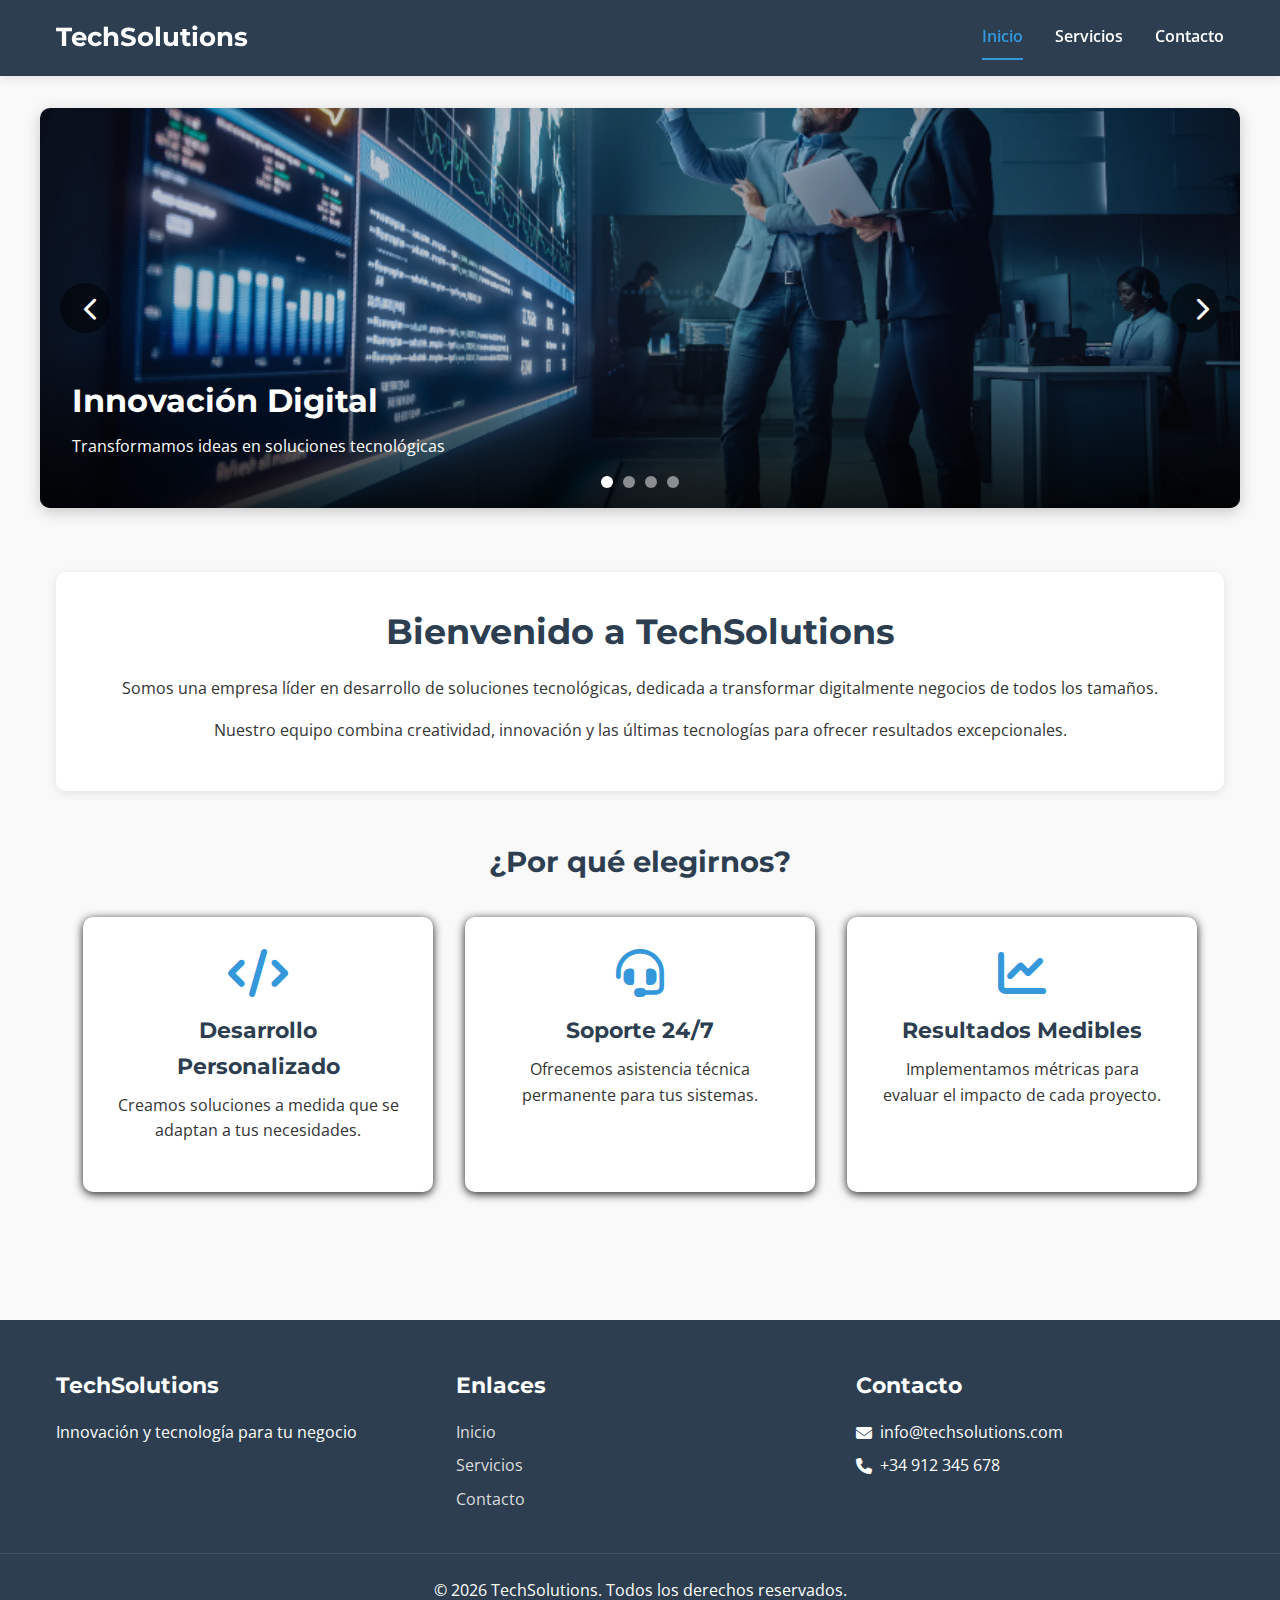
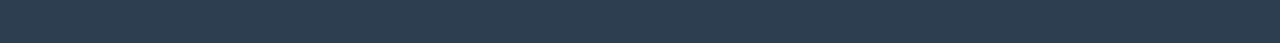
<file: index.html>
<!DOCTYPE html>
<html lang="es">
<head>
    <meta charset="UTF-8">
    <meta name="viewport" content="width=device-width, initial-scale=1.0">
    <title>TechSolutions - Inicio</title>
    <link rel="stylesheet" href="css/styles.css">
    <link href="https://fonts.googleapis.com/css2?family=Montserrat:wght@400;700&family=Open+Sans:wght@400;600&display=swap" rel="stylesheet">
    <link rel="stylesheet" href="https://cdnjs.cloudflare.com/ajax/libs/font-awesome/6.4.0/css/all.min.css">
</head>
<body>
    <!-- Menú simple -->
    <header>
        <nav>
            <div class="logo">
                <a href="index.html">TechSolutions</a>
            </div>
            <div class="menu">
                <a href="index.html" class="activo">Inicio</a>
                <a href="articulos.html">Servicios</a>
                <a href="contacto.html">Contacto</a>
            </div>
        </nav>
    </header>

    <!-- Carrusel simple -->
    <section class="carrusel">
        <div class="carrusel-contenedor">
            <!-- Las imágenes se cargan con JavaScript -->
        </div>
        <button class="carrusel-btn anterior"><i class="fas fa-chevron-left"></i></button>
        <button class="carrusel-btn siguiente"><i class="fas fa-chevron-right"></i></button>
        <div class="indicadores">
            <!-- Los indicadores se generan con JavaScript -->
        </div>
    </section>

    <!-- Contenido principal -->
    <main>
        <section class="intro">
            <h1>Bienvenido a TechSolutions</h1>
            <p>Somos una empresa líder en desarrollo de soluciones tecnológicas, dedicada a transformar digitalmente negocios de todos los tamaños.</p>
            <p>Nuestro equipo combina creatividad, innovación y las últimas tecnologías para ofrecer resultados excepcionales.</p>
        </section>

        <section class="caracteristicas">
            <h2>¿Por qué elegirnos?</h2>
            <div class="caracteristicas-grid">
                <div class="caracteristica">
                    <i class="fas fa-code icono-grande"></i>
                    <h3>Desarrollo Personalizado</h3>
                    <p>Creamos soluciones a medida que se adaptan a tus necesidades.</p>
                </div>
                <div class="caracteristica">
                    <i class="fas fa-headset icono-grande"></i>
                    <h3>Soporte 24/7</h3>
                    <p>Ofrecemos asistencia técnica permanente para tus sistemas.</p>
                </div>
                <div class="caracteristica">
                    <i class="fas fa-chart-line icono-grande"></i>
                    <h3>Resultados Medibles</h3>
                    <p>Implementamos métricas para evaluar el impacto de cada proyecto.</p>
                </div>
            </div>
        </section>
    </main>

    <!-- Pie de página -->
    <footer>
        <div class="footer-contenido">
            <div class="footer-columna">
                <h3>TechSolutions</h3>
                <p>Innovación y tecnología para tu negocio</p>
            </div>
            <div class="footer-columna">
                <h3>Enlaces</h3>
                <a href="index.html">Inicio</a>
                <a href="articulos.html">Servicios</a>
                <a href="contacto.html">Contacto</a>
            </div>
            <div class="footer-columna">
                <h3>Contacto</h3>
                <p><i class="fas fa-envelope"></i> info@techsolutions.com</p>
                <p><i class="fas fa-phone"></i> +34 912 345 678</p>
            </div>
        </div>
        <div class="footer-copy">
            <p>&copy; 2026 TechSolutions. Todos los derechos reservados.</p>
        </div>
    </footer>

    <script src="js/carousel.js"></script>
    <script src="js/navegacion.js"></script>
</body>
</html>
</file>
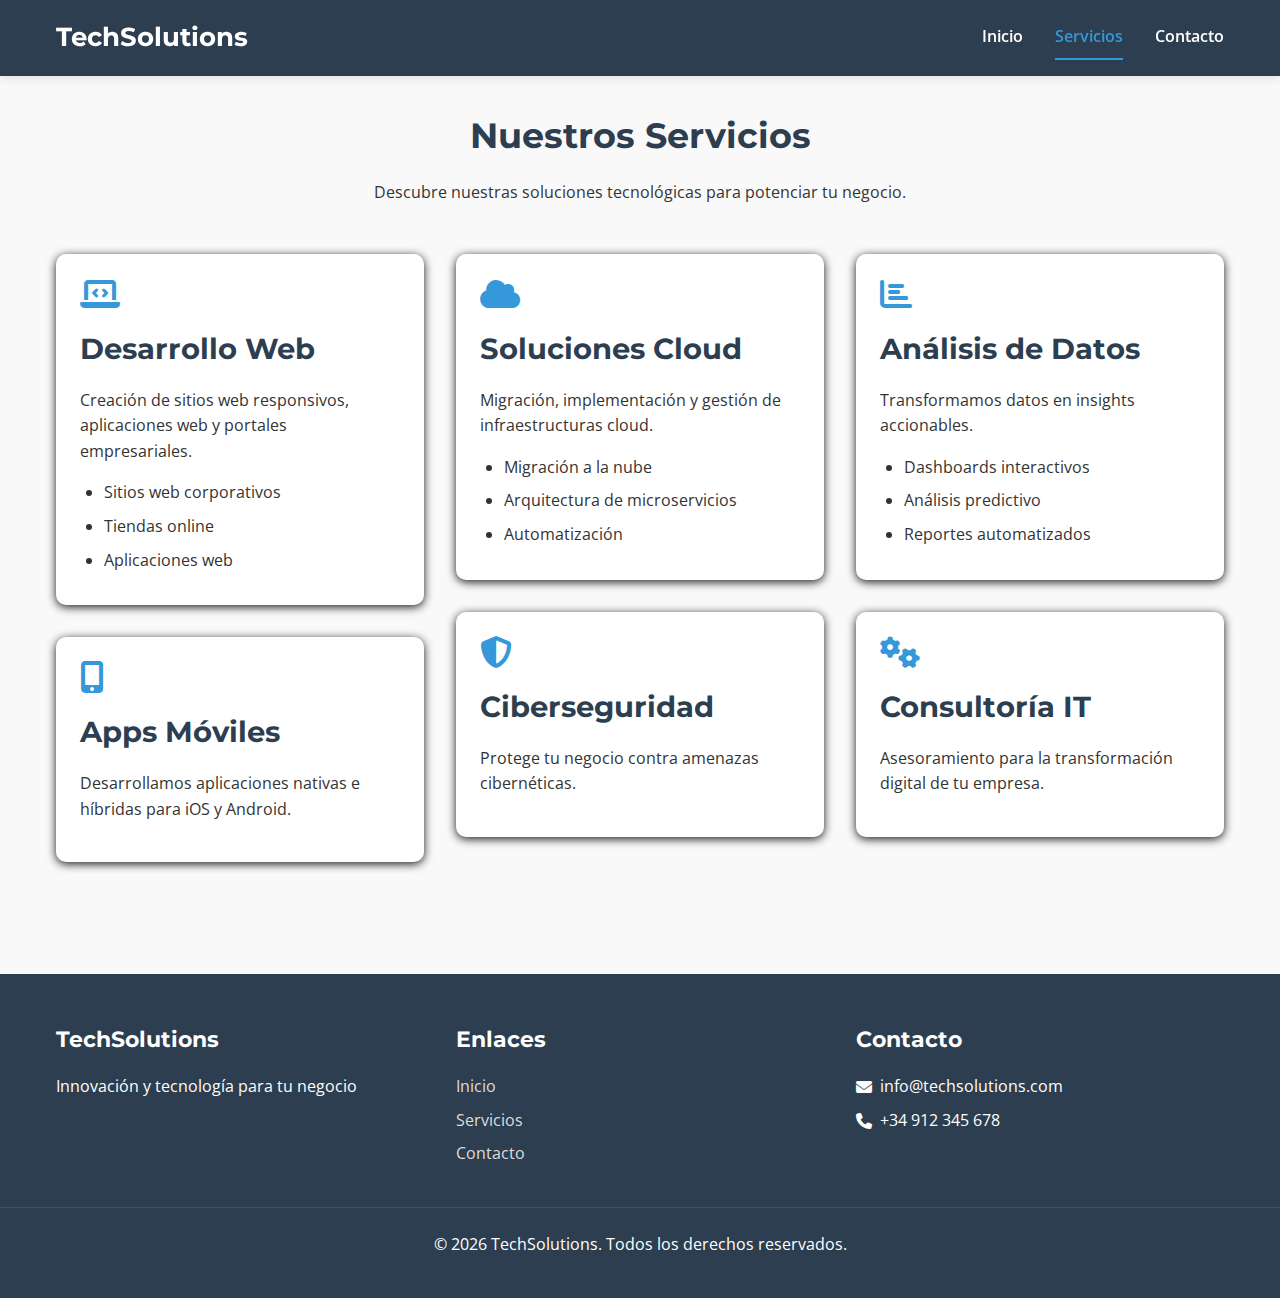
<file: articulos.html>
<!DOCTYPE html>
<html lang="es">
<head>
    <meta charset="UTF-8">
    <meta name="viewport" content="width=device-width, initial-scale=1.0">
    <title>TechSolutions - Servicios</title>
    <link rel="stylesheet" href="css/styles.css">
    <link href="https://fonts.googleapis.com/css2?family=Montserrat:wght@400;700&family=Open+Sans:wght@400;600&display=swap" rel="stylesheet">
    <link rel="stylesheet" href="https://cdnjs.cloudflare.com/ajax/libs/font-awesome/6.4.0/css/all.min.css">
</head>
<body>
    <!-- Menú simple -->
    <header>
        <nav>
            <div class="logo">
                <a href="index.html">TechSolutions</a>
            </div>
            <div class="menu">
                <a href="index.html">Inicio</a>
                <a href="articulos.html" class="activo">Servicios</a>
                <a href="contacto.html">Contacto</a>
            </div>
        </nav>
    </header>

    <!-- Contenido principal -->
    <main>
        <section class="titulo-pagina">
            <h1>Nuestros Servicios</h1>
            <p>Descubre nuestras soluciones tecnológicas para potenciar tu negocio.</p>
        </section>

        <section class="servicios">
            <!-- Columna 1 -->
            <div class="columna">
                <article class="servicio">
                    <i class="fas fa-laptop-code icono-servicio"></i>
                    <h2>Desarrollo Web</h2>
                    <p>Creación de sitios web responsivos, aplicaciones web y portales empresariales.</p>
                    <ul>
                        <li>Sitios web corporativos</li>
                        <li>Tiendas online</li>
                        <li>Aplicaciones web</li>
                    </ul>
                </article>

                <article class="servicio">
                    <i class="fas fa-mobile-alt icono-servicio"></i>
                    <h2>Apps Móviles</h2>
                    <p>Desarrollamos aplicaciones nativas e híbridas para iOS y Android.</p>
                </article>
            </div>

            <!-- Columna 2 -->
            <div class="columna">
                <article class="servicio">
                    <i class="fas fa-cloud icono-servicio"></i>
                    <h2>Soluciones Cloud</h2>
                    <p>Migración, implementación y gestión de infraestructuras cloud.</p>
                    <ul>
                        <li>Migración a la nube</li>
                        <li>Arquitectura de microservicios</li>
                        <li>Automatización</li>
                    </ul>
                </article>

                <article class="servicio">
                    <i class="fas fa-shield-alt icono-servicio"></i>
                    <h2>Ciberseguridad</h2>
                    <p>Protege tu negocio contra amenazas cibernéticas.</p>
                </article>
            </div>

            <!-- Columna 3 -->
            <div class="columna">
                <article class="servicio">
                    <i class="fas fa-chart-bar icono-servicio"></i>
                    <h2>Análisis de Datos</h2>
                    <p>Transformamos datos en insights accionables.</p>
                    <ul>
                        <li>Dashboards interactivos</li>
                        <li>Análisis predictivo</li>
                        <li>Reportes automatizados</li>
                    </ul>
                </article>

                <article class="servicio">
                    <i class="fas fa-cogs icono-servicio"></i>
                    <h2>Consultoría IT</h2>
                    <p>Asesoramiento para la transformación digital de tu empresa.</p>
                </article>
            </div>
        </section>
    </main>

    <!-- Pie de página -->
    <footer>
        <div class="footer-contenido">
            <div class="footer-columna">
                <h3>TechSolutions</h3>
                <p>Innovación y tecnología para tu negocio</p>
            </div>
            <div class="footer-columna">
                <h3>Enlaces</h3>
                <a href="index.html">Inicio</a>
                <a href="articulos.html">Servicios</a>
                <a href="contacto.html">Contacto</a>
            </div>
            <div class="footer-columna">
                <h3>Contacto</h3>
                <p><i class="fas fa-envelope"></i> info@techsolutions.com</p>
                <p><i class="fas fa-phone"></i> +34 912 345 678</p>
            </div>
        </div>
        <div class="footer-copy">
            <p>&copy; 2026 TechSolutions. Todos los derechos reservados.</p>
        </div>
    </footer>

    <script src="js/navegacion.js"></script>
</body>
</html>
</file>
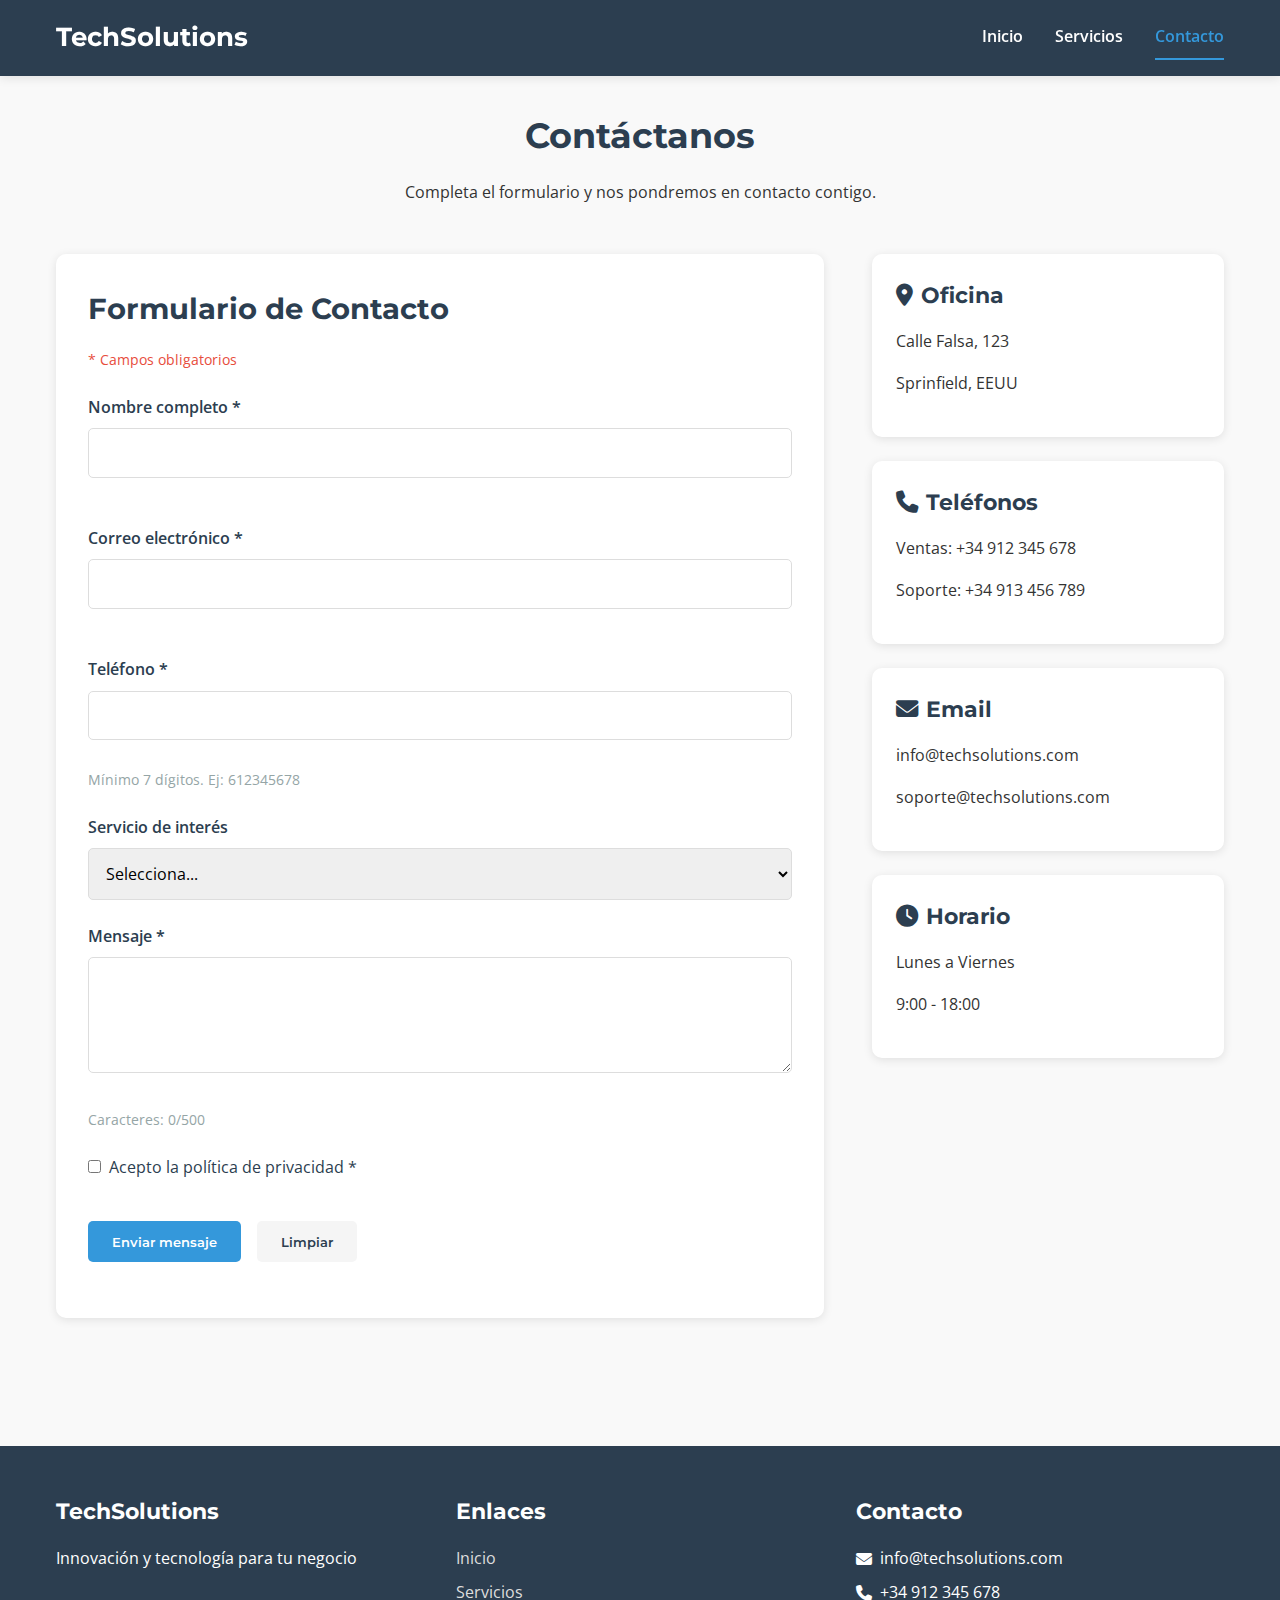
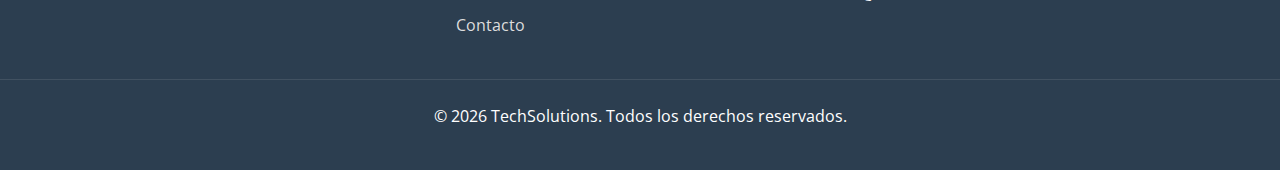
<file: contacto.html>
<!DOCTYPE html>
<html lang="es">
<head>
    <meta charset="UTF-8">
    <meta name="viewport" content="width=device-width, initial-scale=1.0">
    <title>TechSolutions - Contacto</title>
    <link rel="stylesheet" href="css/styles.css">
    <link href="https://fonts.googleapis.com/css2?family=Montserrat:wght@400;700&family=Open+Sans:wght@400;600&display=swap" rel="stylesheet">
    <link rel="stylesheet" href="https://cdnjs.cloudflare.com/ajax/libs/font-awesome/6.4.0/css/all.min.css">
</head>
<body>
    <!-- Menú simple -->
    <header>
        <nav>
            <div class="logo">
                <a href="index.html">TechSolutions</a>
            </div>
            <div class="menu">
                <a href="index.html">Inicio</a>
                <a href="articulos.html">Servicios</a>
                <a href="contacto.html" class="activo">Contacto</a>
            </div>
        </nav>
    </header>

    <!-- Contenido principal -->
    <main>
        <section class="titulo-pagina">
            <h1>Contáctanos</h1>
            <p>Completa el formulario y nos pondremos en contacto contigo.</p>
        </section>

        <div class="contenedor-contacto">
            <!-- Formulario -->
            <section id="formulario-section">
                <h2>Formulario de Contacto</h2>
                <p class="nota">* Campos obligatorios</p>
                
                <form id="formulario">
                    <div>
                        <label for="nombre">Nombre completo *</label>
                        <input type="text" id="nombre" required maxlength="50">
                        <div class="error" id="error-nombre"></div>
                    </div>

                    <div>
                        <label for="email">Correo electrónico *</label>
                        <input type="email" id="email" required>
                        <div class="error" id="error-email"></div>
                    </div>

                    <div>
                        <label for="telefono">Teléfono *</label>
                        <input type="tel" id="telefono" required>
                        <div class="error" id="error-telefono"></div>
                        <p class="ayuda">Mínimo 7 dígitos. Ej: 612345678</p>
                    </div>

                    <div>
                        <label for="servicio">Servicio de interés</label>
                        <select id="servicio">
                            <option value="">Selecciona...</option>
                            <option value="web">Desarrollo Web</option>
                            <option value="apps">Apps Móviles</option>
                            <option value="cloud">Soluciones Cloud</option>
                        </select>
                    </div>

                    <div>
                        <label for="mensaje">Mensaje *</label>
                        <textarea id="mensaje" rows="4" required maxlength="500"></textarea>
                        <div class="error" id="error-mensaje"></div>
                        <p class="contador">Caracteres: <span id="contador">0</span>/500</p>
                    </div>

                    <div class="checkbox">
                        <input type="checkbox" id="privacidad" required>
                        <label for="privacidad">Acepto la política de privacidad *</label>
                        <div class="error" id="error-privacidad"></div>
                    </div>

                    <div class="botones">
                        <button type="submit" class="btn-enviar">Enviar mensaje</button>
                        <button type="reset" class="btn-limpiar">Limpiar</button>
                    </div>
                </form>
            </section>

            <!-- Información de contacto -->
            <aside class="info-contacto">
                <div class="info">
                    <h3><i class="fas fa-map-marker-alt"></i> Oficina</h3>
                    <p>Calle Falsa, 123</p>
                    <p>Sprinfield, EEUU</p>
                </div>

                <div class="info">
                    <h3><i class="fas fa-phone"></i> Teléfonos</h3>
                    <p>Ventas: +34 912 345 678</p>
                    <p>Soporte: +34 913 456 789</p>
                </div>

                <div class="info">
                    <h3><i class="fas fa-envelope"></i> Email</h3>
                    <p>info@techsolutions.com</p>
                    <p>soporte@techsolutions.com</p>
                </div>

                <div class="info">
                    <h3><i class="fas fa-clock"></i> Horario</h3>
                    <p>Lunes a Viernes</p>
                    <p>9:00 - 18:00</p>
                </div>
            </aside>
        </div>
    </main>

    <!-- Pie de página -->
    <footer>
        <div class="footer-contenido">
            <div class="footer-columna">
                <h3>TechSolutions</h3>
                <p>Innovación y tecnología para tu negocio</p>
            </div>
            <div class="footer-columna">
                <h3>Enlaces</h3>
                <a href="index.html">Inicio</a>
                <a href="articulos.html">Servicios</a>
                <a href="contacto.html">Contacto</a>
            </div>
            <div class="footer-columna">
                <h3>Contacto</h3>
                <p><i class="fas fa-envelope"></i> info@techsolutions.com</p>
                <p><i class="fas fa-phone"></i> +34 912 345 678</p>
            </div>
        </div>
        <div class="footer-copy">
            <p>&copy; 2026 TechSolutions. Todos los derechos reservados.</p>
        </div>
    </footer>

    <script src="js/navegacion.js"></script>
    <script src="js/validacion.js"></script>
</body>
</html>
</file>
<file: css/styles.css>
/* ============ RESET Y ESTILOS BASE ============ */
* {
    margin: 0;
    padding: 0;
    box-sizing: border-box;
}

:root {
    --azul-oscuro: #2c3e50;
    --azul: #3498db;
    --rojo: #e74c3c;
    --gris-claro: #f5f5f5;
    --gris: #95a5a6;
    --verde: #27ae60;
}

body {
    font-family: 'Open Sans', sans-serif;
    line-height: 1.6;
    color: #333;
    background-color: #f9f9f9;
}

h1, h2, h3 {
    font-family: 'Montserrat', sans-serif;
    color: var(--azul-oscuro);
}

h1 {
    font-size: 2.2rem;
    margin-bottom: 1rem;
}

h2 {
    font-size: 1.8rem;
    margin-bottom: 1rem;
}

h3 {
    font-size: 1.4rem;
    margin-bottom: 0.5rem;
}

p {
    margin-bottom: 1rem;
}

a {
    text-decoration: none;
    color: var(--azul);
}

a:hover {
    color: var(--rojo);
}

/* ============ MENÚ DE NAVEGACIÓN ============ */
header {
    background-color: var(--azul-oscuro);
    padding: 1rem 0;
    box-shadow: 0 2px 10px rgba(0,0,0,0.1);
    position: sticky;
    top: 0;
    z-index: 100;
}

nav {
    max-width: 1200px;
    margin: 0 auto;
    padding: 0 1rem;
    display: flex;
    justify-content: space-between;
    align-items: center;
}

.logo a {
    font-family: 'Montserrat', sans-serif;
    font-size: 1.6rem;
    font-weight: 700;
    color: white;
}

.menu {
    display: flex;
    gap: 2rem;
}

.menu a {
    color: white;
    font-weight: 600;
    padding: 0.5rem 0;
}

.menu a:hover {
    color: var(--azul);
}

.menu .activo {
    color: var(--azul);
    border-bottom: 2px solid var(--azul);
}

/* ============ CARRUSEL ============ */
.carrusel {
    position: relative;
    max-width: 1200px;
    margin: 2rem auto;
    height: 400px;
    border-radius: 10px;
    overflow: hidden;
    box-shadow: 0 4px 15px rgba(0,0,0,0.2);
}

.carrusel-contenedor {
    width: 100%;
    height: 100%;
    position: relative;
}

.slide {
    position: absolute;
    width: 100%;
    height: 100%;
    opacity: 0;
    transition: opacity 0.8s;
}

.slide.activo {
    opacity: 1;
}

.slide img {
    width: 100%;
    height: 100%;
    object-fit: cover;
}

.slide-texto {
    position: absolute;
    bottom: 0;
    left: 0;
    right: 0;
    padding: 2rem;
    background: linear-gradient(to top, rgba(0,0,0,0.8), transparent);
    color: white;
}

.slide-texto h2 {
    color: white;
    font-size: 2rem;
    margin-bottom: 0.5rem;
}

.carrusel-btn {
    position: absolute;
    top: 50%;
    transform: translateY(-50%);
    background: rgba(0,0,0,0.5);
    color: white;
    border: none;
    width: 50px;
    height: 50px;
    border-radius: 50%;
    font-size: 1.5rem;
    cursor: pointer;
    transition: background 0.3s;
}

.carrusel-btn:hover {
    background: rgba(0,0,0,0.8);
}

.anterior {
    left: 20px;
}

.siguiente {
    right: 20px;
}

.indicadores {
    position: absolute;
    bottom: 20px;
    left: 0;
    right: 0;
    display: flex;
    justify-content: center;
    gap: 10px;
}

.indicador {
    width: 12px;
    height: 12px;
    border-radius: 50%;
    background: rgba(255,255,255,0.5);
    cursor: pointer;
    transition: background 0.3s;
}

.indicador.activo {
    background: white;
}

/* ============ CONTENIDO PRINCIPAL ============ */
main {
    max-width: 1200px;
    margin: 0 auto;
    padding: 2rem 1rem;
}

.titulo-pagina {
    text-align: center;
    margin-bottom: 3rem;
}

/* Página de inicio */
.intro {
    text-align: center;
    margin-bottom: 3rem;
    padding: 2rem;
    background: white;
    border-radius: 10px;
    box-shadow: 0 2px 10px rgba(0,0,0,0.1);
}

.caracteristicas {
    margin-bottom: 3rem;
}

.caracteristicas h2 {
    text-align: center;
    margin-bottom: 2rem;
}

.caracteristicas-grid {
    display: flex;
    flex-wrap: wrap;
    justify-content: center;
    gap: 2rem;
}

.caracteristica {
    flex: 1;
    min-width: 300px;
    max-width: 350px;
    padding: 2rem;
    background: white;
    border-radius: 10px;
    box-shadow: 0 2px 10px rgba(0,0,0,0.9);
    text-align: center;
    transition: transform 0.3s, box-shadow 0.3s;
}

.caracteristica:hover {
    transform: translateY(-5px);
    box-shadow: 0 5px 15px rgba(0,0,0,0.15);
}

.icono-grande {
    font-size: 3rem;
    color: var(--azul);
    margin-bottom: 1rem;
}

/* Página de servicios */
.servicios {
    display: flex;
    flex-wrap: wrap;
    gap: 2rem;
    justify-content: space-between;
}

.columna {
    flex: 1;
    min-width: 300px;
}

.servicio {
    background: white;
    padding: 1.5rem;
    margin-bottom: 2rem;
    border-radius: 10px;
    box-shadow: 0 2px 10px rgba(0,0,0,0.9);
    transition: transform 0.3s, box-shadow 0.3s;
}

.servicio:hover {
    transform: translateY(-5px);
    box-shadow: 0 5px 15px rgba(0,0,0,0.15);
    border-left: 4px rgba(129, 191, 233, 0.781) var(--azul);
}

.icono-servicio {
    font-size: 2rem;
    color: var(--azul);
    margin-bottom: 1rem;
}

.servicio ul {
    margin-left: 1.5rem;
    margin-top: 1rem;
}

.servicio li {
    margin-bottom: 0.5rem;
}

/* Página de contacto */
.contenedor-contacto {
    display: flex;
    flex-wrap: wrap;
    gap: 3rem;
    margin-bottom: 3rem;
}

#formulario-section {
    flex: 2;
    min-width: 300px;
    background: white;
    padding: 2rem;
    border-radius: 10px;
    box-shadow: 0 2px 10px rgba(0,0,0,0.1);
}

.nota {
    color: var(--rojo);
    font-size: 0.9rem;
    margin-bottom: 1.5rem;
}

form > div {
    margin-bottom: 1.5rem;
}

label {
    display: block;
    margin-bottom: 0.5rem;
    font-weight: 600;
    color: var(--azul-oscuro);
}

input, select, textarea {
    width: 100%;
    padding: 0.8rem;
    border: 1px solid #ddd;
    border-radius: 5px;
    font-family: inherit;
    font-size: 1rem;
}

input:focus, select:focus, textarea:focus {
    outline: none;
    border-color: var(--azul);
    box-shadow: 0 0 0 2px rgba(52, 152, 219, 0.2);
}

.error {
    color: var(--rojo);
    font-size: 0.9rem;
    margin-top: 0.3rem;
    min-height: 1.2rem;
}

.ayuda, .contador {
    font-size: 0.85rem;
    color: var(--gris);
    margin-top: 0.3rem;
}

.checkbox {
    display: flex;
    align-items: flex-start;
}

.checkbox input {
    width: auto;
    margin-right: 0.5rem;
    margin-top: 0.3rem;
}

.checkbox label {
    display: inline;
    font-weight: normal;
}

.botones {
    display: flex;
    gap: 1rem;
    margin-top: 2rem;
}

button {
    padding: 0.8rem 1.5rem;
    border: none;
    border-radius: 5px;
    font-family: 'Montserrat', sans-serif;
    font-weight: 600;
    cursor: pointer;
    transition: background 0.3s;
}

.btn-enviar {
    background: var(--azul);
    color: white;
}

.btn-enviar:hover {
    background: #2980b9;
}

.btn-limpiar {
    background: var(--gris-claro);
    color: var(--azul-oscuro);
}

.btn-limpiar:hover {
    background: #e0e0e0;
}

.info-contacto {
    flex: 1;
    min-width: 300px;
}

.info {
    background: white;
    padding: 1.5rem;
    margin-bottom: 1.5rem;
    border-radius: 10px;
    box-shadow: 0 2px 10px rgba(0,0,0,0.1);
}

.info h3 {
    display: flex;
    align-items: center;
    gap: 0.5rem;
    margin-bottom: 1rem;
}

/* ============ PIE DE PÁGINA ============ */
footer {
    background: var(--azul-oscuro);
    color: white;
    padding: 3rem 0 1.5rem;
    margin-top: 3rem;
}

.footer-contenido {
    max-width: 1200px;
    margin: 0 auto;
    padding: 0 1rem;
    display: flex;
    flex-wrap: wrap;
    justify-content: space-between;
    gap: 2rem;
    margin-bottom: 2rem;
}

.footer-columna {
    flex: 1;
    min-width: 250px;
}

.footer-columna h3 {
    color: white;
    margin-bottom: 1rem;
}

.footer-columna a {
    display: block;
    color: #ddd;
    margin-bottom: 0.5rem;
}

.footer-columna a:hover {
    color: white;
}

.footer-columna p {
    margin-bottom: 0.5rem;
    display: flex;
    align-items: center;
    gap: 0.5rem;
}

.footer-copy {
    text-align: center;
    padding-top: 1.5rem;
    border-top: 1px solid rgba(255,255,255,0.1);
}

/* ============ RESPONSIVE ============ */
@media (max-width: 768px) {
    nav {
        flex-direction: column;
        gap: 1rem;
    }
    
    .menu {
        width: 100%;
        justify-content: center;
    }
    
    .carrusel {
        height: 300px;
        margin: 1rem;
    }
    
    .caracteristicas-grid,
    .servicios,
    .footer-contenido {
        flex-direction: column;
    }
    
    .columna {
        width: 100%;
    }
    
    .contenedor-contacto {
        flex-direction: column;
    }
    
    .botones {
        flex-direction: column;
    }
}

@media (max-width: 480px) {
    .carrusel {
        height: 250px;
    }
    
    .slide-texto {
        padding: 1rem;
    }
    
    .slide-texto h2 {
        font-size: 1.5rem;
    }
    
    .carrusel-btn {
        width: 40px;
        height: 40px;
        font-size: 1.2rem;
    }
    
    h1 {
        font-size: 1.8rem;
    }
    
    h2 {
        font-size: 1.5rem;
    }
}
</file>
